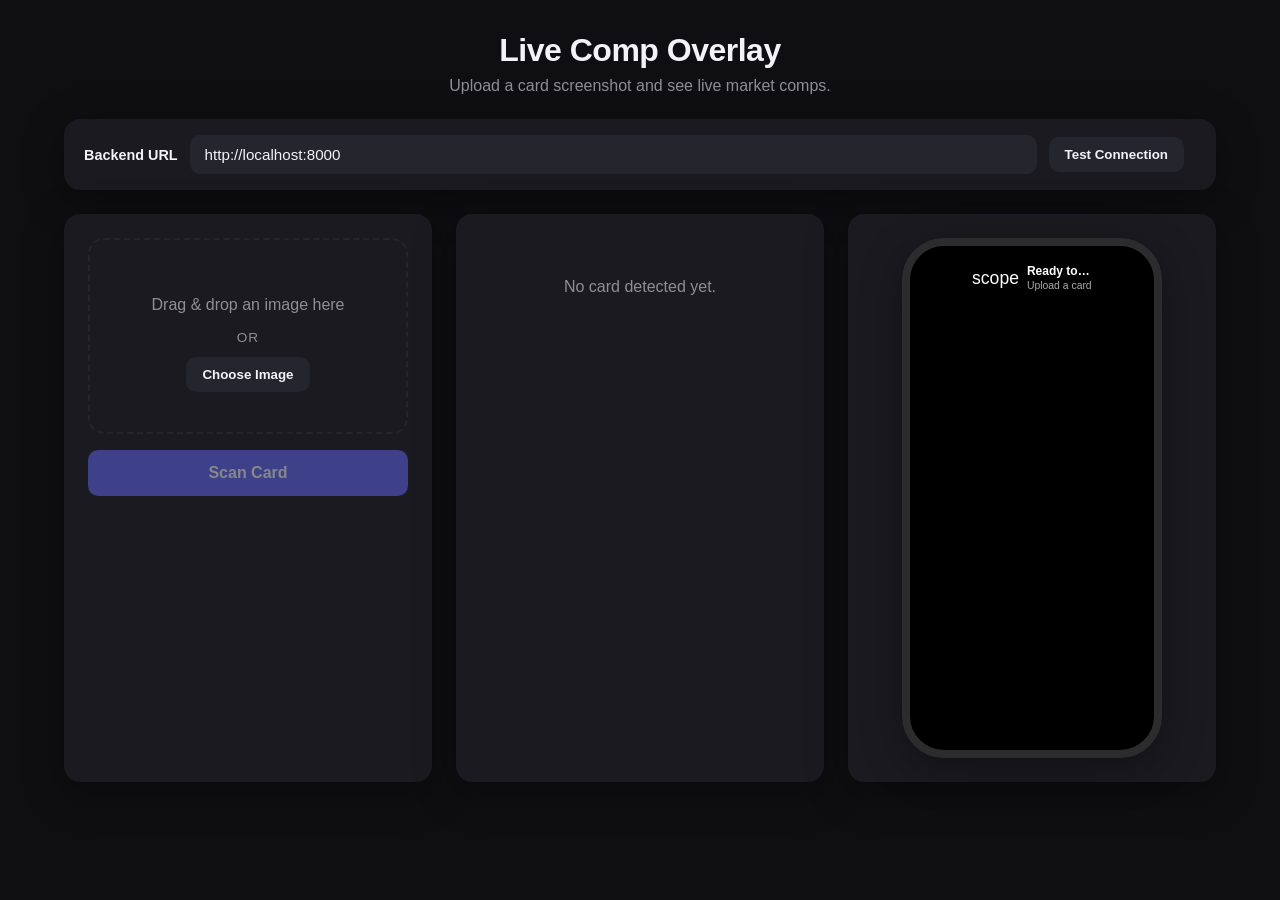
<file: web/index.html>
<!DOCTYPE html>
<html lang="en">
<head>
  <meta charset="UTF-8">
  <meta name="viewport" content="width=device-width, initial-scale=1.0">
  <title>Live Comp Overlay — Web Demo</title>
  <link rel="stylesheet" href="styles.css">
</head>
<body>
  <div class="app">
    <header>
      <h1>Live Comp Overlay</h1>
      <p class="subtitle">Upload a card screenshot and see live market comps.</p>
    </header>

    <section class="settings">
      <label for="backend-url">Backend URL</label>
      <input id="backend-url" type="text" value="http://localhost:8000" />
      <button id="test-backend" type="button">Test Connection</button>
      <span id="backend-status" class="status"></span>
    </section>

    <main class="workspace">
      <div class="panel upload-panel">
        <div id="drop-zone" class="drop-zone">
          <p>Drag & drop an image here</p>
          <p class="or">or</p>
          <input id="file-input" type="file" accept="image/*" />
          <button id="browse-button" type="button">Choose Image</button>
        </div>
        <div id="preview-container" class="preview-container hidden">
          <img id="preview-image" alt="Uploaded card" />
        </div>
        <button id="scan-button" type="button" class="primary" disabled>Scan Card</button>
      </div>

      <div class="panel result-panel">
        <div id="result-empty" class="empty-state">No card detected yet.</div>
        <div id="result-content" class="result-content hidden">
          <div class="card-header">
            <h2 id="card-name">Card Name</h2>
            <span id="card-variant" class="badge">Variant</span>
          </div>
          <p id="card-set" class="card-set">Set · ID</p>
          <p id="card-price" class="card-price">$0.00</p>
          <p id="card-source" class="card-source">Source</p>
          <div id="score-badge" class="score-badge">100%</div>

          <h3>Condition Prices</h3>
          <p id="est-note" class="est-note hidden">* estimated from market price</p>
          <table id="cond-table" class="cond-table hidden">
            <thead><tr><th>Cond</th><th>Price</th></tr></thead>
            <tbody></tbody>
          </table>

          <h3>Other possible matches</h3>
          <ul id="candidates-list" class="candidates-list"></ul>
        </div>
      </div>

      <div class="panel phone-panel">
        <div class="phone">
          <div class="dynamic-island">
            <div class="island-content">
              <span id="island-icon">scope</span>
              <div class="island-text">
                <p id="island-status">Ready to scan</p>
                <p id="island-detail" class="detail">Upload a card</p>
              </div>
            </div>
          </div>
          <div class="phone-screen">
            <div id="island-expanded" class="island-expanded hidden">
              <div class="expanded-card">
                <div class="expanded-row">
                  <span id="expanded-name">Card Name</span>
                  <span id="expanded-score" class="score">100%</span>
                </div>
                <div class="expanded-row">
                  <span id="expanded-set">Set · ID</span>
                  <span id="expanded-variant" class="badge small">Variant</span>
                </div>
                <div class="expanded-price" id="expanded-price">$0.00</div>
              </div>
              <ul id="expanded-candidates" class="expanded-candidates"></ul>
            </div>
          </div>
        </div>
      </div>
    </main>
  </div>

  <script src="app.js"></script>
</body>
</html>
</file>
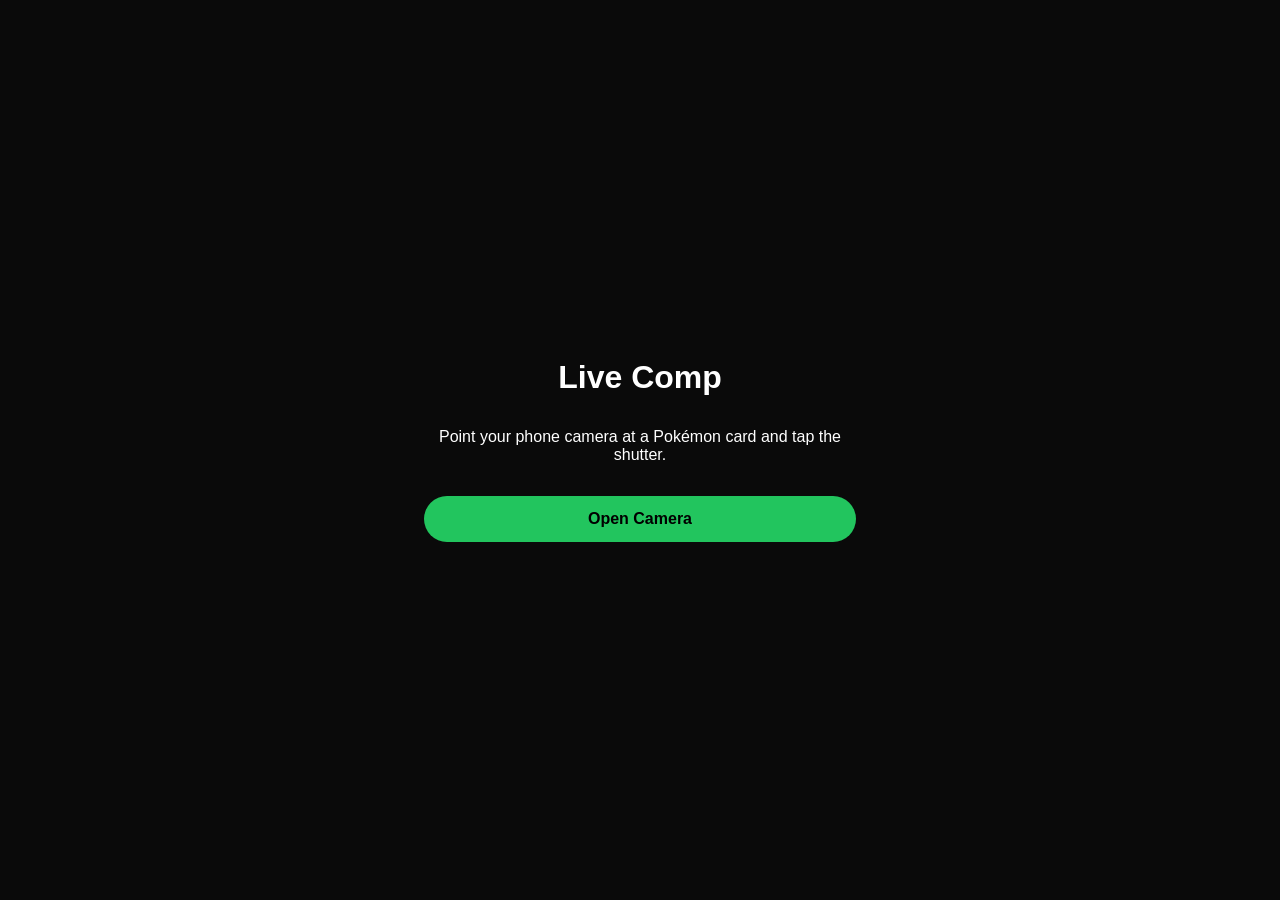
<file: web/mobile.html>
<!DOCTYPE html>
<html lang="en">
<head>
  <meta charset="UTF-8">
  <meta name="viewport" content="width=device-width, initial-scale=1.0, maximum-scale=1.0, user-scalable=no">
  <meta name="apple-mobile-web-app-capable" content="yes">
  <title>Live Comp Scanner</title>
  <link rel="stylesheet" href="mobile.css">
</head>
<body>
  <div id="app">

    <!-- Start screen -->
    <div id="start">
      <div class="logo">Live Comp</div>
      <p>Point your phone camera at a Pokémon card and tap the shutter.</p>
      <button class="btn btn-primary" id="btn-start">Open Camera</button>
    </div>

    <!-- Camera screen -->
    <div id="camera" style="display:none;">
      <video id="video" autoplay playsinline muted></video>
      <img id="fallback-img" alt="captured frame" />
      <div id="overlay">
        <div class="guide"></div>
        <div class="hint" id="camera-hint">Center the card in the frame</div>
      </div>
    </div>

    <!-- Settings -->
    <div id="settings">
      <label for="backend-url">Backend URL (PC IP)</label>
      <input type="text" id="backend-url" placeholder="http://192.168.1.100:8000" />
      <button class="btn btn-primary" id="btn-save">Save</button>
      <button class="btn btn-secondary" id="btn-discover">Auto-discover</button>
      <div id="settings-status"></div>
    </div>

    <!-- Controls / Result -->
    <div id="controls" style="display:none;">
      <div id="status">Ready</div>
      <button class="btn btn-primary" id="btn-scan">Scan Card</button>
      <button class="btn btn-secondary" id="btn-settings">Settings</button>
      <div id="result"></div>
    </div>

  </div>

  <script src="mobile.js"></script>
</body>
</html>
</file>
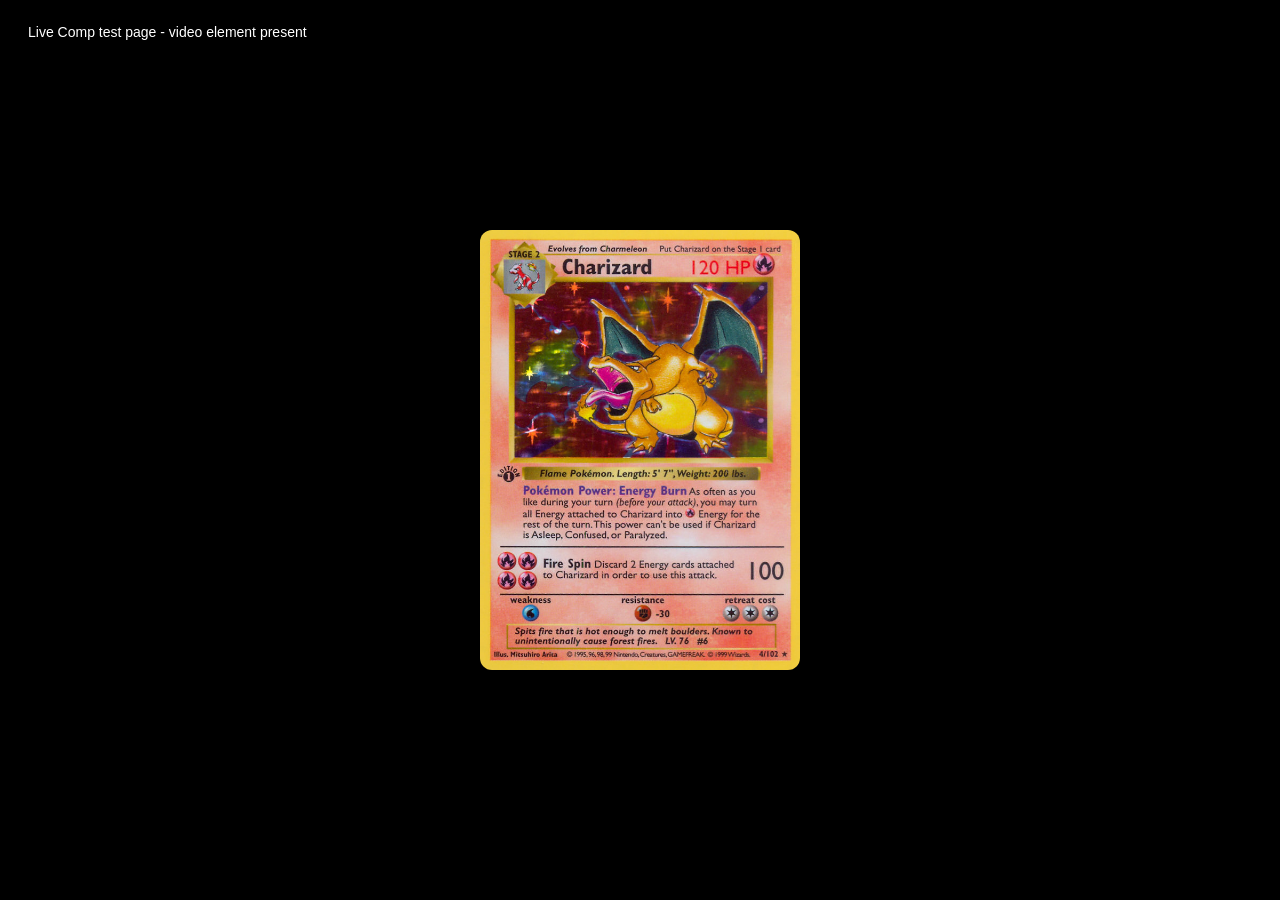
<file: web/test-card.html>
<!DOCTYPE html>
<html>
<head>
  <meta charset="UTF-8">
  <title>Live Comp Test Page</title>
  <link rel="icon" href="data:image/svg+xml,%3Csvg xmlns='http://www.w3.org/2000/svg' viewBox='0 0 100 100'%3E%3Ctext y='.9em' font-size='90'%3E🔍%3C/text%3E%3C/svg%3E">
  <style>
    body { margin: 0; background: #000; color: #fff; font-family: sans-serif; }
    #stage { position: relative; width: 100vw; height: 100vh; }
    #card-img {
      position: absolute;
      left: 50%;
      top: 50%;
      transform: translate(-50%, -50%);
      width: 320px;
      height: auto;
      border-radius: 12px;
      box-shadow: 0 10px 40px rgba(0,0,0,0.5);
    }
    video {
      position: absolute;
      left: 50%;
      top: 50%;
      transform: translate(-50%, -50%);
      width: 640px;
      height: 480px;
      object-fit: contain;
      opacity: 0.01;
    }
    #hint {
      position: absolute;
      top: 16px;
      left: 16px;
      background: rgba(0,0,0,0.6);
      padding: 8px 12px;
      border-radius: 8px;
      font-size: 14px;
    }
  </style>
</head>
<body>
  <div id="stage">
    <div id="hint">Live Comp test page - video element present</div>
    <!-- A real video element so the extension's video capture path can be exercised. -->
    <video id="test-video" muted loop playsinline autoplay preload="auto"></video>
    <img id="card-img" src="card-charizard.png" alt="Charizard" crossorigin="anonymous" />
  </div>
  <script>
    // Feed a live canvas stream directly into the video element so it is always playable.
    const canvas = document.createElement('canvas');
    canvas.width = 640;
    canvas.height = 480;
    const ctx = canvas.getContext('2d');
    const stream = canvas.captureStream(15);
    const video = document.getElementById('test-video');
    video.srcObject = stream;
    video.play().catch(err => console.error('video play error', err));
    let frames = 0;
    function draw() {
      ctx.fillStyle = `hsl(${(frames * 2) % 360}, 40%, 20%)`;
      ctx.fillRect(0, 0, canvas.width, canvas.height);
      // Draw the card image on top so the frame actually contains a card.
      const img = document.getElementById('card-img');
      if (img && img.complete) {
        const aspect = img.naturalWidth / img.naturalHeight;
        let w = 240, h = w / aspect;
        if (h > 360) { h = 360; w = h * aspect; }
        ctx.drawImage(img, (canvas.width - w) / 2, (canvas.height - h) / 2, w, h);
      }
      frames++;
      requestAnimationFrame(draw);
    }
    draw();
  </script>
</body>
</html>
</file>
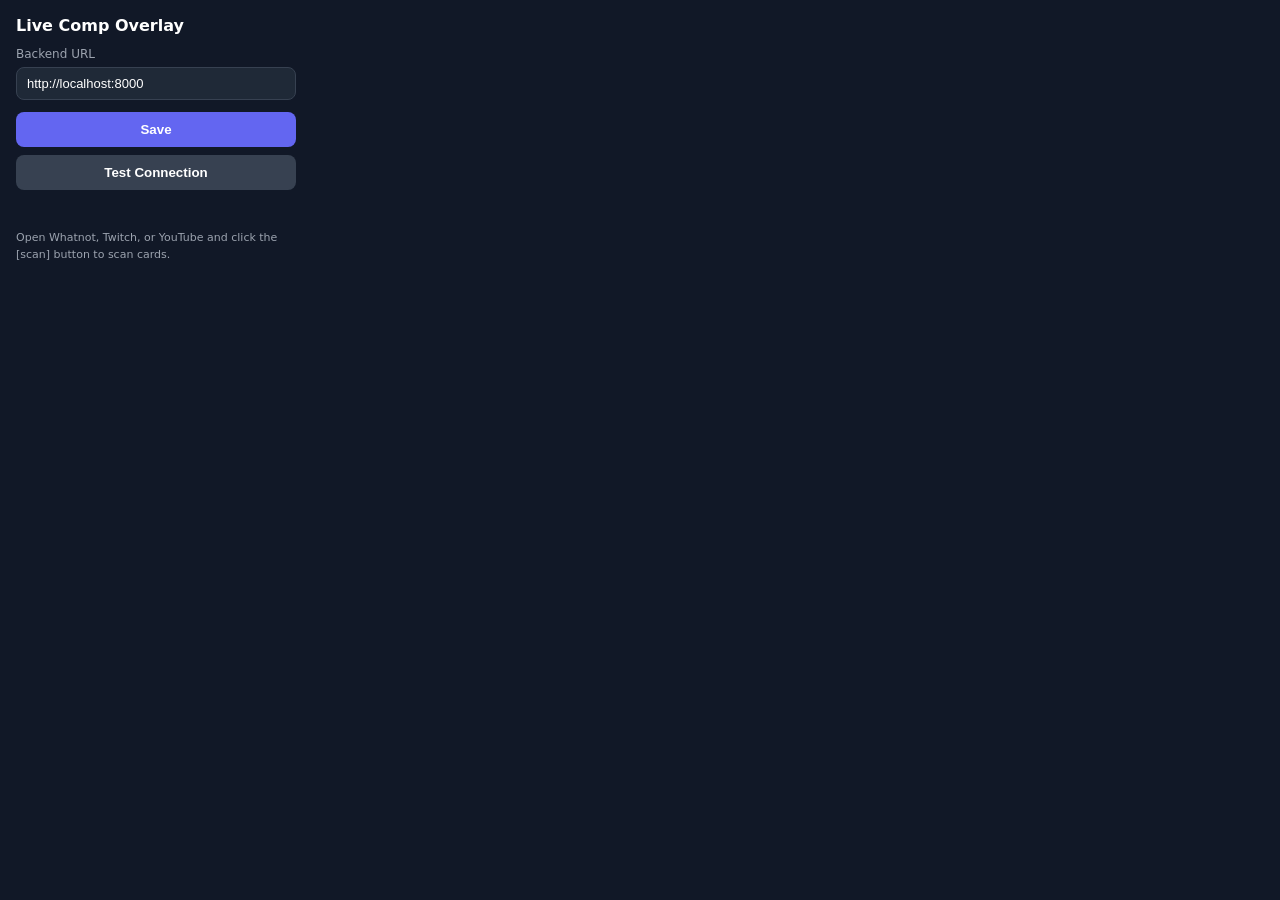
<file: chrome-extension/popup/popup.html>
<!DOCTYPE html>
<html>
<head>
  <meta charset="UTF-8">
  <style>
    body {
      width: 280px;
      margin: 0;
      padding: 16px;
      font-family: system-ui, -apple-system, 'Segoe UI', sans-serif;
      background: #111827;
      color: #e5e7eb;
    }
    h1 {
      margin: 0 0 12px;
      font-size: 16px;
      color: #fff;
    }
    label {
      display: block;
      font-size: 12px;
      margin-bottom: 6px;
      color: #9ca3af;
    }
    input {
      width: 100%;
      padding: 8px 10px;
      background: #1f2937;
      border: 1px solid #374151;
      border-radius: 8px;
      color: #fff;
      font-size: 13px;
      box-sizing: border-box;
    }
    button {
      margin-top: 12px;
      width: 100%;
      padding: 10px;
      background: #6366f1;
      color: #fff;
      border: none;
      border-radius: 8px;
      font-weight: 700;
      cursor: pointer;
    }
    button:hover {
      background: #818cf8;
    }
    #status {
      margin-top: 10px;
      font-size: 12px;
      min-height: 18px;
    }
    .ok { color: #34c759; }
    .err { color: #ef4444; }
    .info {
      margin-top: 12px;
      font-size: 11px;
      color: #9ca3af;
      line-height: 1.5;
    }
  </style>
</head>
<body>
  <h1>Live Comp Overlay</h1>
  <label for="backend-url">Backend URL</label>
  <input id="backend-url" type="text" value="http://localhost:8000" />
  <button id="save">Save</button>
  <button id="test" style="margin-top:8px;background:#374151;">Test Connection</button>
  <div id="status"></div>
  <div class="info">
    Open Whatnot, Twitch, or YouTube and click the [scan] button to scan cards.
  </div>
  <script src="popup.js"></script>
</body>
</html>
</file>
<file: web/styles.css>
:root {
  --bg: #0f0f12;
  --surface: #1a1a20;
  --surface-2: #25252d;
  --text: #f2f2f7;
  --muted: #8e8e93;
  --accent: #6366f1;
  --accent-2: #818cf8;
  --success: #34c759;
  --warning: #ffcc00;
  --danger: #ff3b30;
  --radius: 16px;
  --shadow: 0 10px 40px rgba(0, 0, 0, 0.35);
}

* {
  box-sizing: border-box;
}

body {
  margin: 0;
  font-family: -apple-system, BlinkMacSystemFont, "Segoe UI", Roboto, Helvetica, Arial, sans-serif;
  background: var(--bg);
  color: var(--text);
  min-height: 100vh;
}

.app {
  max-width: 1200px;
  margin: 0 auto;
  padding: 32px 24px;
}

header {
  text-align: center;
  margin-bottom: 24px;
}

header h1 {
  margin: 0;
  font-size: 2rem;
  font-weight: 800;
  letter-spacing: -0.5px;
}

.subtitle {
  margin: 8px 0 0;
  color: var(--muted);
  font-size: 1rem;
}

.settings {
  display: flex;
  align-items: center;
  gap: 12px;
  flex-wrap: wrap;
  background: var(--surface);
  padding: 16px 20px;
  border-radius: var(--radius);
  margin-bottom: 24px;
  box-shadow: var(--shadow);
}

.settings label {
  font-weight: 600;
  font-size: 0.9rem;
}

.settings input {
  flex: 1;
  min-width: 220px;
  background: var(--surface-2);
  border: 1px solid var(--surface-2);
  color: var(--text);
  padding: 10px 14px;
  border-radius: 10px;
  font-size: 0.95rem;
}

.settings input:focus {
  outline: none;
  border-color: var(--accent);
}

button {
  background: var(--surface-2);
  color: var(--text);
  border: none;
  padding: 10px 16px;
  border-radius: 10px;
  font-weight: 600;
  cursor: pointer;
  transition: background 0.15s ease, transform 0.1s ease;
}

button:hover {
  background: #353540;
}

button:active {
  transform: scale(0.98);
}

button.primary {
  background: var(--accent);
  width: 100%;
  margin-top: 16px;
  font-size: 1rem;
  padding: 14px;
}

button.primary:hover {
  background: var(--accent-2);
}

button:disabled {
  opacity: 0.5;
  cursor: not-allowed;
}

.status {
  font-size: 0.85rem;
  font-weight: 500;
}

.status.ok {
  color: var(--success);
}

.status.error {
  color: var(--danger);
}

.workspace {
  display: grid;
  grid-template-columns: repeat(auto-fit, minmax(320px, 1fr));
  gap: 24px;
}

.panel {
  background: var(--surface);
  border-radius: var(--radius);
  padding: 24px;
  box-shadow: var(--shadow);
}

.drop-zone {
  border: 2px dashed var(--surface-2);
  border-radius: var(--radius);
  padding: 40px 24px;
  text-align: center;
  color: var(--muted);
  transition: border-color 0.2s ease, background 0.2s ease;
}

.drop-zone.dragover {
  border-color: var(--accent);
  background: rgba(99, 102, 241, 0.08);
}

.drop-zone .or {
  font-size: 0.85rem;
  margin: 12px 0;
  text-transform: uppercase;
  letter-spacing: 1px;
}

#file-input {
  display: none;
}

.preview-container {
  margin-top: 16px;
  border-radius: 12px;
  overflow: hidden;
  background: var(--surface-2);
  text-align: center;
}

.preview-container img {
  max-width: 100%;
  max-height: 260px;
  display: block;
  margin: 0 auto;
}

.hidden {
  display: none !important;
}

.empty-state {
  color: var(--muted);
  text-align: center;
  padding: 40px 0;
}

.result-content h2,
.result-content h3 {
  margin: 0;
}

.card-header {
  display: flex;
  align-items: flex-start;
  justify-content: space-between;
  gap: 12px;
  margin-bottom: 8px;
}

#card-name {
  font-size: 1.5rem;
  font-weight: 700;
}

.badge {
  display: inline-block;
  background: var(--accent);
  color: #fff;
  font-size: 0.75rem;
  font-weight: 700;
  padding: 4px 10px;
  border-radius: 999px;
  text-transform: uppercase;
  letter-spacing: 0.5px;
  white-space: nowrap;
}

.badge.small {
  font-size: 0.65rem;
  padding: 2px 8px;
}

.card-set {
  color: var(--muted);
  font-size: 0.95rem;
  margin: 0 0 16px;
}

.card-price {
  font-size: 2rem;
  font-weight: 800;
  margin: 0 0 4px;
}

.card-source {
  color: var(--muted);
  font-size: 0.85rem;
  margin: 0 0 20px;
}

.score-badge {
  display: inline-block;
  background: var(--success);
  color: #000;
  font-weight: 700;
  padding: 6px 12px;
  border-radius: 999px;
  font-size: 0.85rem;
  margin-bottom: 16px;
}

.cond-table {
  width: 100%;
  border-collapse: collapse;
  margin: 8px 0 24px;
}

.cond-table th {
  font-size: 0.7rem;
  text-transform: uppercase;
  text-align: left;
  color: var(--muted);
  padding: 4px 0;
  border-bottom: 1px solid var(--surface-2);
}

.cond-table td {
  padding: 6px 0;
  font-size: 1rem;
  border-bottom: 1px solid var(--surface-2);
}

.cond-label {
  color: var(--muted);
}

.cond-price {
  text-align: right;
  font-weight: 700;
}

.est-note {
  font-size: 0.75rem;
  color: var(--muted);
  margin: -10px 0 20px;
}

.result-content h3 {
  font-size: 0.9rem;
  color: var(--muted);
  text-transform: uppercase;
  letter-spacing: 0.5px;
  margin-bottom: 12px;
}

.candidates-list {
  list-style: none;
  margin: 0;
  padding: 0;
}

.candidates-list li {
  display: flex;
  justify-content: space-between;
  align-items: center;
  padding: 10px 0;
  border-bottom: 1px solid var(--surface-2);
}

.candidates-list li:last-child {
  border-bottom: none;
}

.candidate-name {
  font-size: 0.95rem;
}

.candidate-meta {
  font-size: 0.75rem;
  color: var(--muted);
}

.candidate-score {
  font-size: 0.8rem;
  font-weight: 700;
  background: rgba(255, 255, 255, 0.1);
  padding: 4px 10px;
  border-radius: 999px;
}

/* Phone mockup */
.phone-panel {
  display: flex;
  justify-content: center;
  align-items: flex-start;
}

.phone {
  width: 260px;
  height: 520px;
  background: #000;
  border-radius: 42px;
  border: 8px solid #2c2c2e;
  position: relative;
  overflow: hidden;
  box-shadow: var(--shadow);
}

.dynamic-island {
  position: absolute;
  top: 14px;
  left: 50%;
  transform: translateX(-50%);
  width: 120px;
  height: 36px;
  background: #000;
  border-radius: 20px;
  z-index: 10;
  display: flex;
  align-items: center;
  justify-content: center;
  color: #fff;
  font-size: 0.75rem;
  transition: width 0.25s ease, height 0.25s ease, background 0.25s ease;
}

.dynamic-island.scanning {
  background: var(--accent);
}

.dynamic-island.detected {
  width: 220px;
  height: auto;
  min-height: 70px;
  background: #1c1c1e;
  align-items: flex-start;
  padding: 10px 14px;
}

.island-content {
  display: flex;
  align-items: center;
  gap: 8px;
  width: 100%;
}

.dynamic-island.detected .island-content {
  align-items: flex-start;
}

#island-icon {
  font-size: 1.1rem;
}

.island-text {
  display: flex;
  flex-direction: column;
  line-height: 1.2;
  overflow: hidden;
}

#island-status {
  margin: 0;
  font-weight: 700;
  white-space: nowrap;
  overflow: hidden;
  text-overflow: ellipsis;
}

.detail {
  margin: 2px 0 0;
  font-size: 0.65rem;
  color: #aaa;
  white-space: nowrap;
  overflow: hidden;
  text-overflow: ellipsis;
}

.phone-screen {
  padding: 70px 16px 16px;
  height: 100%;
}

.island-expanded {
  background: #1c1c1e;
  border-radius: 24px;
  padding: 16px;
  color: #fff;
  animation: expandIn 0.25s ease;
}

@keyframes expandIn {
  from {
    opacity: 0;
    transform: translateY(-8px);
  }
  to {
    opacity: 1;
    transform: translateY(0);
  }
}

.expanded-card {
  margin-bottom: 12px;
}

.expanded-row {
  display: flex;
  justify-content: space-between;
  align-items: center;
  margin-bottom: 6px;
}

#expanded-name {
  font-weight: 700;
  font-size: 0.95rem;
  overflow: hidden;
  text-overflow: ellipsis;
  white-space: nowrap;
  max-width: 70%;
}

#expanded-set {
  font-size: 0.75rem;
  color: #aaa;
}

#expanded-score {
  font-size: 0.7rem;
}

.expanded-price {
  font-size: 1.4rem;
  font-weight: 800;
  margin-top: 10px;
}

.expanded-candidates {
  list-style: none;
  margin: 0;
  padding: 0;
  border-top: 1px solid #333;
  padding-top: 10px;
}

.expanded-candidates li {
  display: flex;
  justify-content: space-between;
  font-size: 0.75rem;
  padding: 6px 0;
  color: #ccc;
}

@media (max-width: 720px) {
  .workspace {
    grid-template-columns: 1fr;
  }

  .phone-panel {
    order: 3;
  }
}
</file>
<file: web/mobile.css>
:root {
  --bg: #0a0a0a;
  --fg: #ffffff;
  --muted: #a1a1aa;
  --accent: #22c55e;
  --accent-fg: #000000;
  --surface: #18181b;
  --border: #27272a;
  --danger: #ef4444;
}

* { box-sizing: border-box; -webkit-tap-highlight-color: transparent; }

html, body {
  margin: 0;
  padding: 0;
  height: 100%;
  background: var(--bg);
  color: var(--fg);
  font-family: -apple-system, BlinkMacSystemFont, "Segoe UI", Roboto, Helvetica, Arial, sans-serif;
  overflow: hidden;
}

#app {
  display: flex;
  flex-direction: column;
  height: 100%;
  max-width: 480px;
  margin: 0 auto;
}

#camera {
  position: relative;
  flex: 1;
  min-height: 0;
  background: #000;
  display: flex;
  align-items: center;
  justify-content: center;
}

video, #fallback-img {
  width: 100%;
  height: 100%;
  object-fit: cover;
}

#fallback-img { display: none; }

#overlay {
  position: absolute;
  inset: 0;
  pointer-events: none;
  display: flex;
  flex-direction: column;
  align-items: center;
  justify-content: center;
}

.guide {
  width: 78%;
  aspect-ratio: 3 / 4;
  border: 2px dashed rgba(255, 255, 255, 0.35);
  border-radius: 16px;
}

.hint {
  position: absolute;
  bottom: 16px;
  color: rgba(255, 255, 255, 0.8);
  font-size: 0.9rem;
  text-shadow: 0 1px 3px rgba(0,0,0,0.8);
  text-align: center;
  padding: 0 16px;
}

#controls {
  padding: 16px;
  background: var(--surface);
  border-top: 1px solid var(--border);
  display: flex;
  flex-direction: column;
  gap: 12px;
}

.btn {
  width: 100%;
  padding: 14px;
  border: none;
  border-radius: 999px;
  font-size: 1rem;
  font-weight: 600;
  cursor: pointer;
  transition: transform 0.05s ease;
}

.btn:active { transform: scale(0.98); }

.btn-primary { background: var(--accent); color: var(--accent-fg); }
.btn-secondary { background: var(--border); color: var(--fg); }
.btn:disabled { opacity: 0.5; cursor: not-allowed; }

#status {
  text-align: center;
  color: var(--muted);
  font-size: 0.9rem;
  min-height: 1.4em;
}

#result {
  display: none;
  flex-direction: column;
  gap: 12px;
  max-height: 40vh;
  overflow-y: auto;
}

.card {
  background: var(--surface);
  border: 1px solid var(--border);
  border-radius: 16px;
  padding: 16px;
}

.card-title {
  font-size: 1.1rem;
  font-weight: 700;
  margin: 0 0 4px;
}

.card-meta {
  color: var(--muted);
  font-size: 0.85rem;
  margin-bottom: 12px;
}

.price-row {
  display: flex;
  justify-content: space-between;
  padding: 6px 0;
  border-bottom: 1px solid var(--border);
  font-size: 0.95rem;
}

.price-row:last-child { border-bottom: none; }

.cond { font-weight: 600; }
.conf { text-transform: uppercase; font-size: 0.75rem; padding: 2px 8px; border-radius: 999px; }
.conf-high { background: #22c55e; color: #000; }
.conf-medium { background: #eab308; color: #000; }
.conf-low { background: #f97316; color: #fff; }
.conf-uncertain { background: #6b7280; color: #fff; }

#settings {
  display: none;
  flex-direction: column;
  gap: 12px;
  padding: 16px;
}

label { color: var(--muted); font-size: 0.85rem; }
input {
  width: 100%;
  padding: 12px;
  border: 1px solid var(--border);
  border-radius: 12px;
  background: var(--bg);
  color: var(--fg);
  font-size: 1rem;
}

.error { color: var(--danger); }

#start {
  display: flex;
  flex-direction: column;
  align-items: center;
  justify-content: center;
  height: 100%;
  padding: 24px;
  text-align: center;
  gap: 16px;
}

.logo { font-size: 2rem; font-weight: 800; }
</file>
